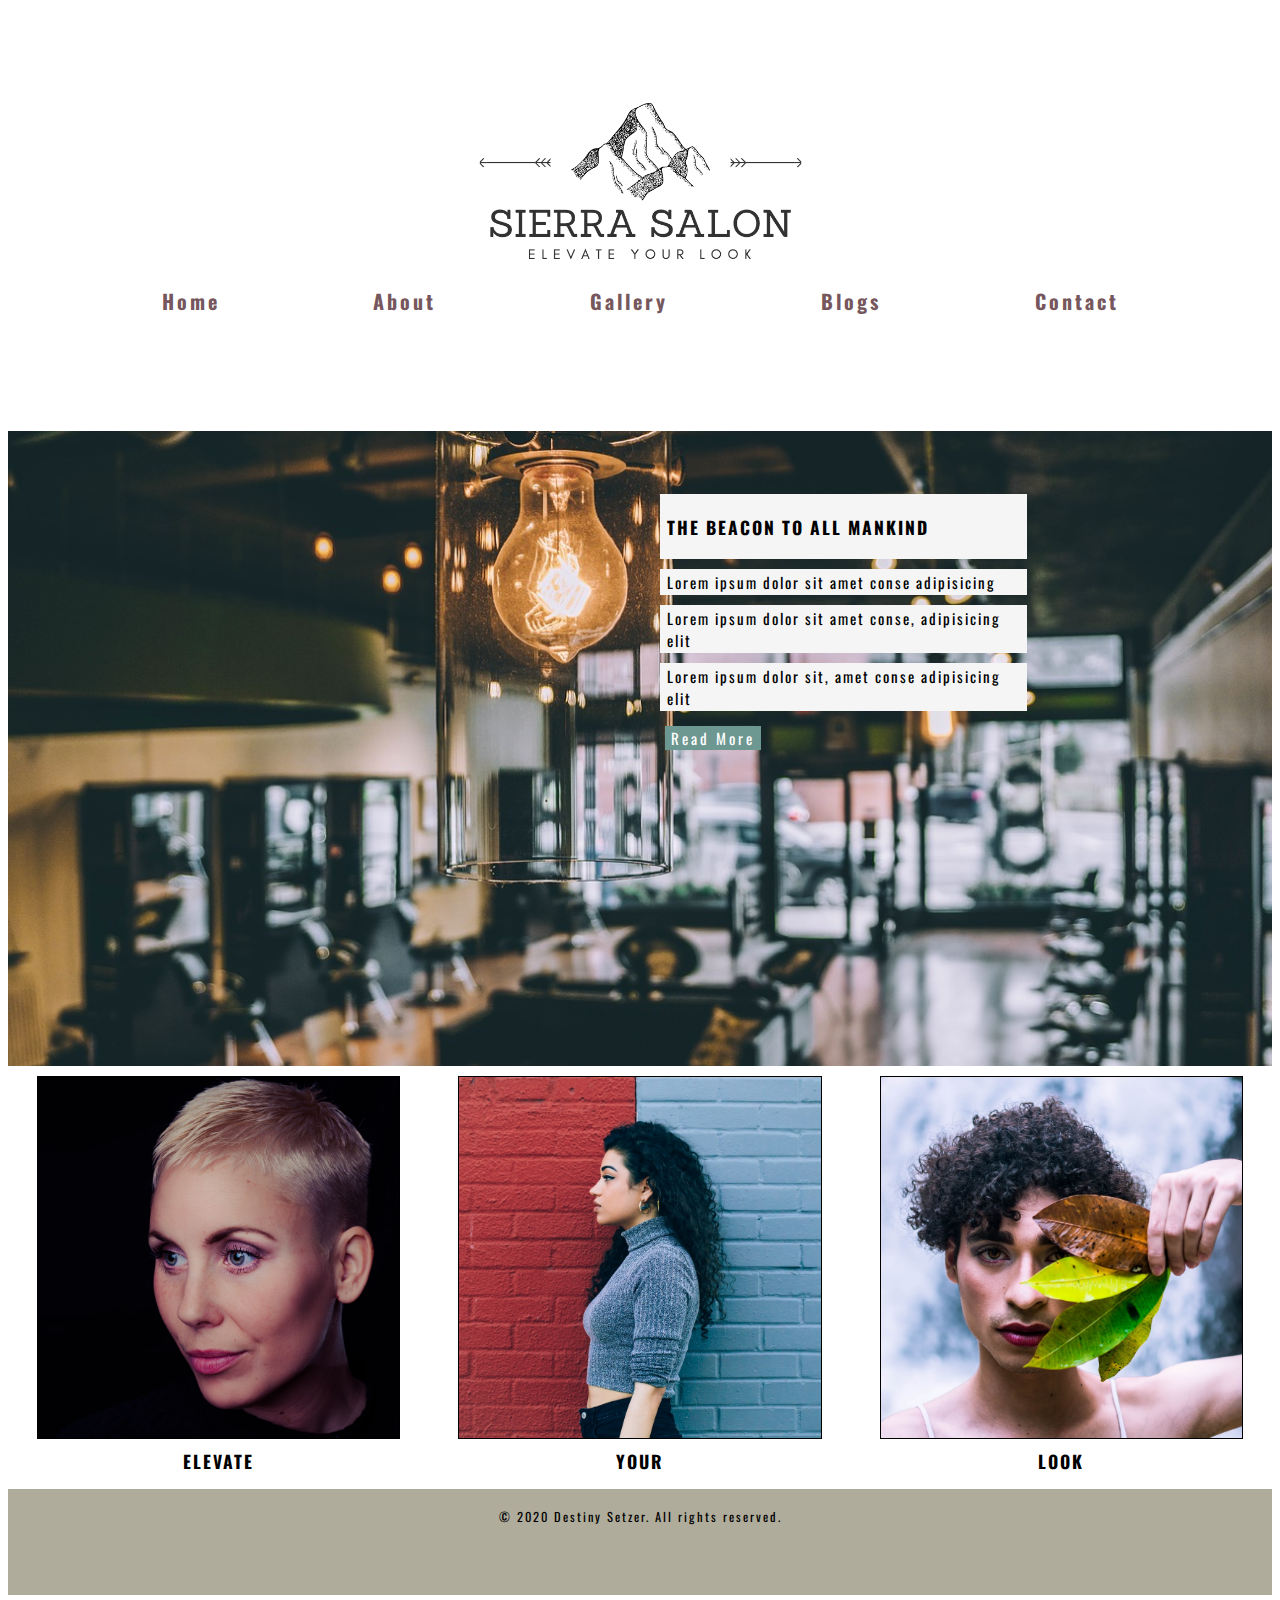
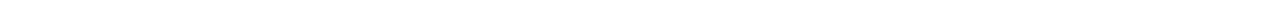
<file: index.html>
<!DOCTYPE html>
<html lang="en">

<head>
    <meta charset="UTF-8">
    <meta name="viewport" content="width=device-width, initial-scale=1.0">
    <link rel="stylesheet" href="landing-style.css">
    <link href="https://fonts.googleapis.com/css2?family=Oswald:wght@200&display=swap" rel="stylesheet">
    <link rel="stylesheet" href="https://use.fontawesome.com/releases/v5.13.1/css/all.css"
        integrity="sha384-xxzQGERXS00kBmZW/6qxqJPyxW3UR0BPsL4c8ILaIWXva5kFi7TxkIIaMiKtqV1Q" crossorigin="anonymous">
    <title>Landing Page</title>
</head>

<body>
    <div class="grid-container">
        <div class="header">
            <div class="logo">
                <img src="./images/barberlogo.png" alt="barber shop logo">
            </div>
            <nav>
                <a href="./index.html">Home</a>
                <a href="./about/about.html">About</a>
                <a href="./gallery/gallery.html">Gallery</a>
                <a href="./blogs/blogs.html">Blogs</a>
                <a href="./contact/contact.html">Contact</a>
            </nav>
        </div>
        <section class="section-one">
            <!-- <div class="background-img"><img src="./images/elevatebackground1.jpg" alt=""></div> -->
            <ul>
                <li>
                    <h3 class="list-title">THE BEACON TO ALL MANKIND</h3>
                </li>
                <li>Lorem ipsum dolor sit amet conse adipisicing</li>
                <li>Lorem ipsum dolor sit amet conse, adipisicing elit</li>
                <li>Lorem ipsum dolor sit, amet conse adipisicing elit</li>
            </ul>
            <button a href="./../blogs/blogs.html">Read More</button>
        </section>
        <!-- </main> -->
        <section class="section-two">
            <div class="image-container">
                <div class="column">
                    <a href="./gallery/gallery.html"><img src="./images/elevate1.jpeg"
                            alt="black and white photo of a bearded man" class="border" height="auto" width="90%"></a>
                    <h3 class="blackandwhite">ELEVATE</h3>
                </div>
                <div class="column">
                    <a href="./gallery/gallery.html"><img src="./images/elevate4.jpeg"
                            alt="black and white headshot of a man" class="border" height="auto" width="90%"></a>
                    <h3 class="blackandwhite">YOUR</h3>
                </div>
                <div class="column">
                    <a href="./gallery/gallery.html"><img src="./images/elevate7.jpeg" alt="artistic man" class="border"
                            height="auto" width="90%"></a>
                    <h3 class="blackandwhite">LOOK</h3>
                </div>
            </div>
        </section>
        <footer class="bottom-container">
            <p><small>&copy; 2020 Destiny Setzer. All rights reserved.</small></p>
            <a href="https://twitter.com"><i class="fab fa-twitter"></i></a>
            <a href="www.pinterest.com"><i class="fab fa-pinterest"></i></a>
            <a href="www.facebook.com"><i class="fab fa-facebook-f"></i></a>
            <a href="www.google.com"><i class="fab fa-google-plus-g"></i></a>
        </footer>
    </div>
</body>

</html>
</file>
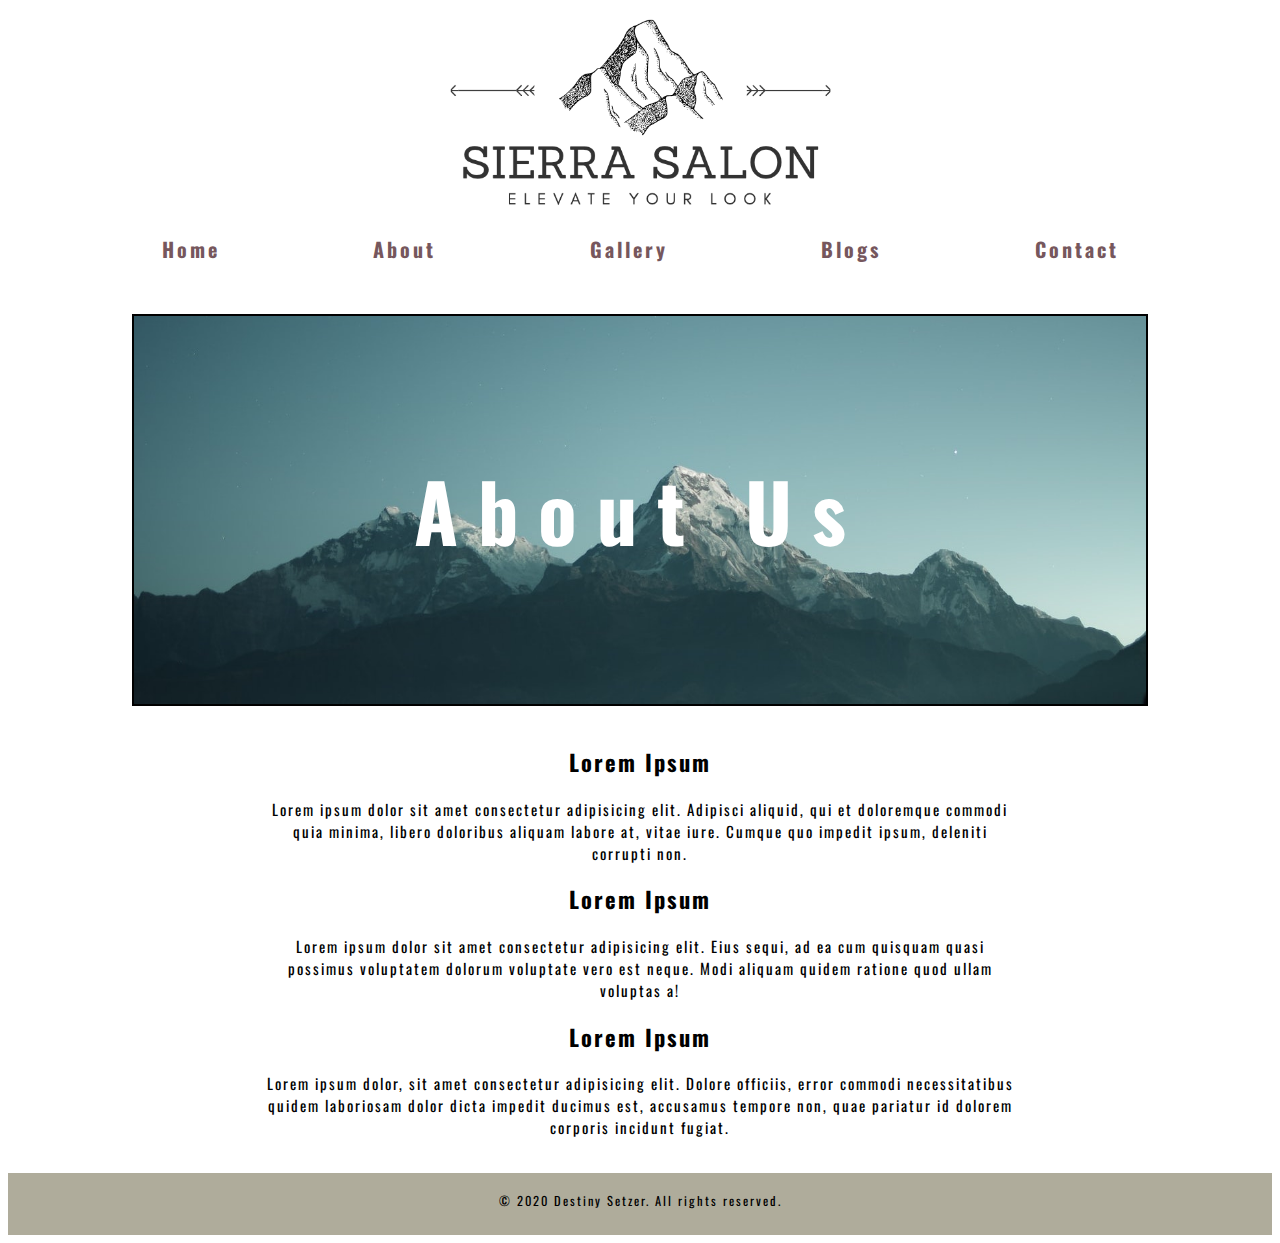
<file: about/about.html>
<!DOCTYPE html>
<html lang="en">

<head>
    <meta charset="UTF-8">
    <meta name="viewport" content="width=device-width, initial-scale=1.0">
    <link rel="stylesheet" href="./about-style.css">
    <link href="https://fonts.googleapis.com/css2?family=Oswald:wght@200&display=swap" rel="stylesheet">
    <link rel="stylesheet" href="https://use.fontawesome.com/releases/v5.13.1/css/all.css"
        integrity="sha384-xxzQGERXS00kBmZW/6qxqJPyxW3UR0BPsL4c8ILaIWXva5kFi7TxkIIaMiKtqV1Q" crossorigin="anonymous">
    <title>About</title>
</head>

<body>
    <div class="grid-container">
        <div class="header">
            <div class="logo">
                <img src="./../images/barberlogo.png" alt="barber shop logo">
            </div>
            <nav>
                <a href="./../index.html">Home</a>
                <a href="./../about/about.html">About</a>
                <a href="./../gallery/gallery.html">Gallery</a>
                <a href="./../blogs/blogs.html">Blogs</a>
                <a href="./../contact/contact.html">Contact</a>
            </nav>
        </div>
        <div class="image">
            <img src="./../images/aboutimage1.jpeg" class="responsive">
            <div class="centered">
                <h1>About Us</h1>
            </div>
        </div>
        <div class="about">
            <p>
            <h2>Lorem Ipsum</h2>
            Lorem ipsum dolor sit amet consectetur adipisicing elit. Adipisci aliquid, qui et doloremque commodi quia
            minima, libero doloribus aliquam labore at, vitae iure. Cumque quo impedit ipsum, deleniti corrupti non.
            </p>
            <p>
            <h2>Lorem Ipsum</h2>
            Lorem ipsum dolor sit amet consectetur adipisicing elit. Eius sequi, ad ea cum quisquam quasi possimus
            voluptatem dolorum voluptate vero est neque. Modi aliquam quidem ratione quod ullam voluptas a!
            </p>
            <p>
            <h2>Lorem Ipsum</h2>
            Lorem ipsum dolor, sit amet consectetur adipisicing elit. Dolore officiis, error commodi necessitatibus
            quidem laboriosam dolor dicta impedit ducimus est, accusamus tempore non, quae pariatur id dolorem corporis
            incidunt fugiat.
            </p>
        </div>
        <footer class="footer">
            <p><small>&copy; 2020 Destiny Setzer. All rights reserved.</small></p>
            <a href="https://twitter.com"><i class="fab fa-twitter"></i></a>
            <a href="www.pinterest.com"><i class="fab fa-pinterest"></i></a>
            <a href="www.facebook.com"><i class="fab fa-facebook-f"></i></a>
            <a href="www.google.com"><i class="fab fa-google-plus-g"></i></a>
        </footer>
    </div>
</body>

</html>
</file>
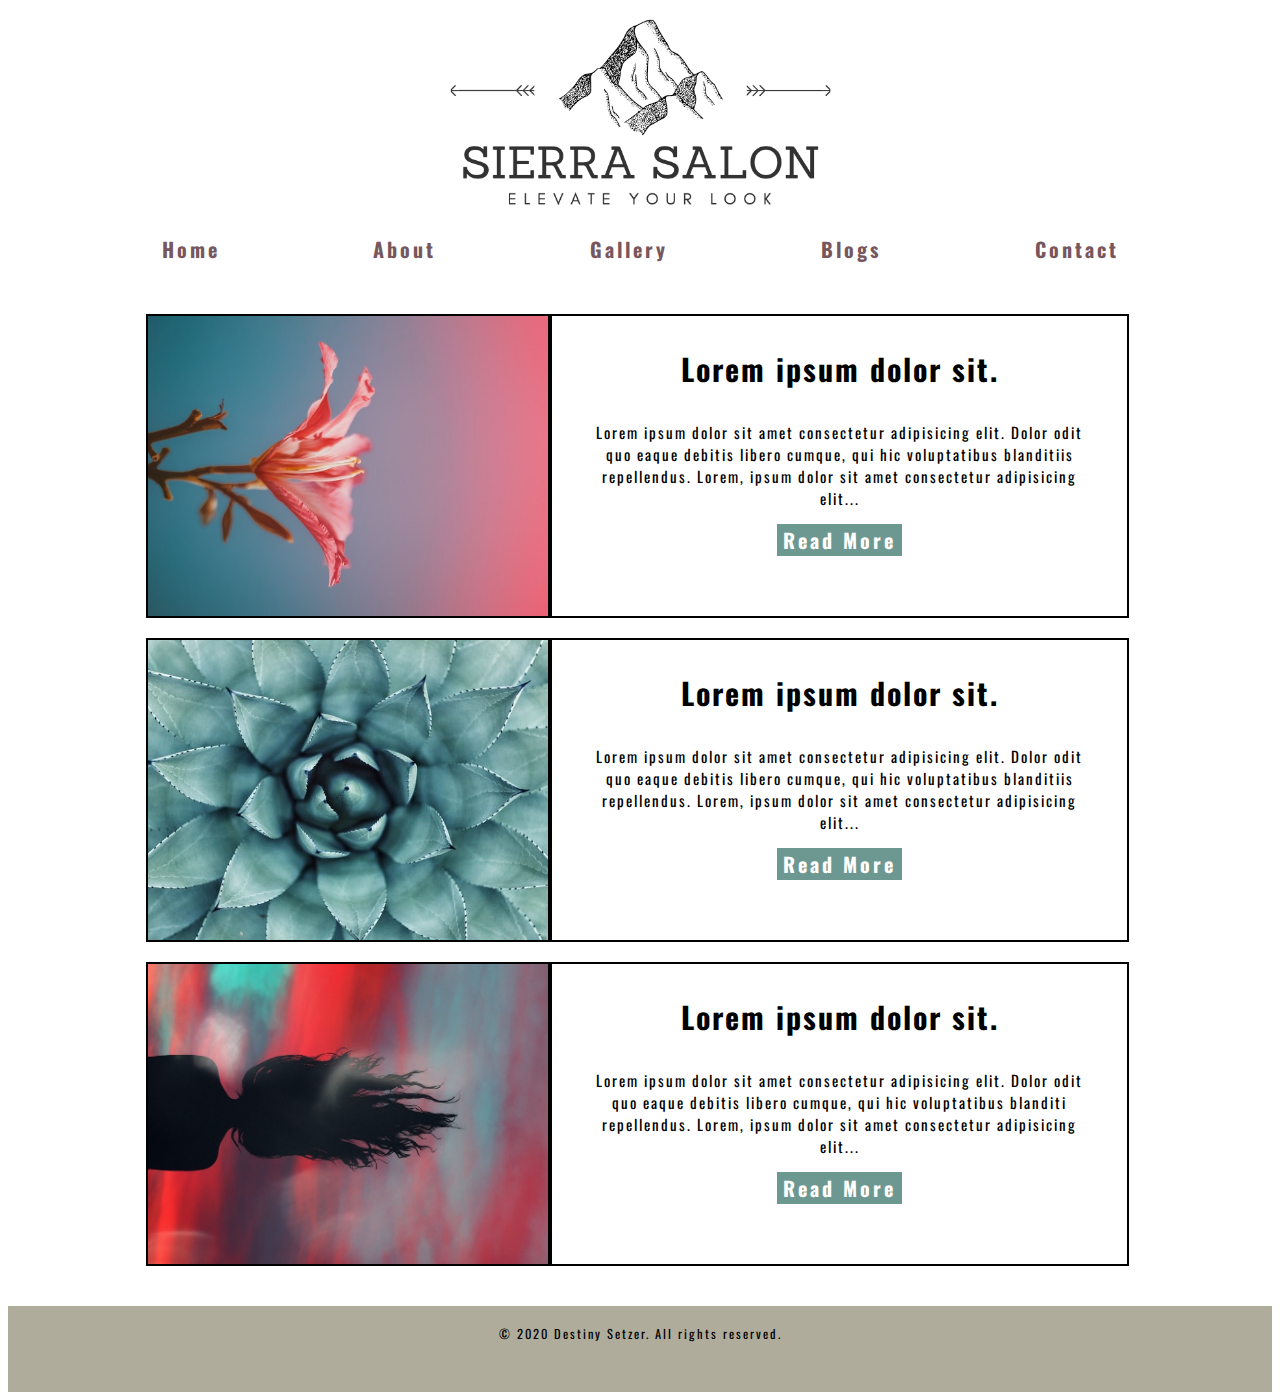
<file: blogs/blogs.html>
<!DOCTYPE html>
<html lang="en">

<head>
    <meta charset="UTF-8">
    <meta name="viewport" content="width=device-width, initial-scale=1.0">
    <link rel="stylesheet" href="./blogs-style.css">
    <link href="https://fonts.googleapis.com/css2?family=Oswald:wght@200&display=swap" rel="stylesheet">
    <link rel="stylesheet" href="https://use.fontawesome.com/releases/v5.13.1/css/all.css"
        integrity="sha384-xxzQGERXS00kBmZW/6qxqJPyxW3UR0BPsL4c8ILaIWXva5kFi7TxkIIaMiKtqV1Q" crossorigin="anonymous">
    <title>Blogs</title>
</head>

<body>
    <div class="grid-container">
        <div class="header">
            <div class="logo">
                <img src="./../images/barberlogo.png" alt="barber shop logo">
            </div>
            <nav>
                <a href="./../index.html">Home</a>
                <a href="./../about/about.html">About</a>
                <a href="./../gallery/gallery.html">Gallery</a>
                <a href="./../blogs/blogs.html">Blogs</a>
                <a href="./../contact/contact.html">Contact</a>
            </nav>
        </div>
        <div class="blog1">
            <img src="./../images/elevategallery22.jpeg" class="float" width="400" height="300">
            <div class="bloginfo">
                <h3>Lorem ipsum dolor sit.</h3>
                <p>Lorem ipsum dolor sit amet consectetur adipisicing elit. Dolor odit quo eaque debitis libero
                    cumque,
                    qui hic voluptatibus blanditiis repellendus. Lorem, ipsum dolor sit amet consectetur adipisicing
                    elit...
                </p>
                <button a href="./../blogs/blogs.html">Read More</button>
            </div>
        </div>
        <div class="blog2">
            <img src="./../images/succulent.jpeg" class="float" width="400" height="300">
            <div class="bloginfo">
                <h3>Lorem ipsum dolor sit.</h3>
                <p>Lorem ipsum dolor sit amet consectetur adipisicing elit. Dolor odit quo eaque debitis libero
                    cumque,
                    qui hic voluptatibus blanditiis repellendus. Lorem, ipsum dolor sit amet consectetur adipisicing
                    elit...
                </p>
                <button a href="./../blogs/blogs.html">Read More</button>
            </div>
        </div>
        <div class="blog3">
            <img src="./../images/elevategallery23.jpeg" class="float" width="400" height="300">
            <div class="bloginfo">
                <h3>Lorem ipsum dolor sit.</h3>
                <p>Lorem ipsum dolor sit amet consectetur adipisicing elit. Dolor odit quo eaque debitis libero
                    cumque,
                    qui hic voluptatibus blanditi repellendus. Lorem, ipsum dolor sit amet consectetur adipisicing
                    elit...
                </p>
                <button a href="./../blogs/blogs.html">Read More</button>
            </div>
        </div>
        <footer>
            <p><small>&copy; 2020 Destiny Setzer. All rights reserved.</small></p>
            <a href="https://twitter.com"><i class="fab fa-twitter"></i></a>
            <a href="www.pinterest.com"><i class="fab fa-pinterest"></i></a>
            <a href="www.facebook.com"><i class="fab fa-facebook-f"></i></a>
            <a href="www.google.com"><i class="fab fa-google-plus-g"></i></a>
        </footer>
    </div>
</body>

</html>
</file>
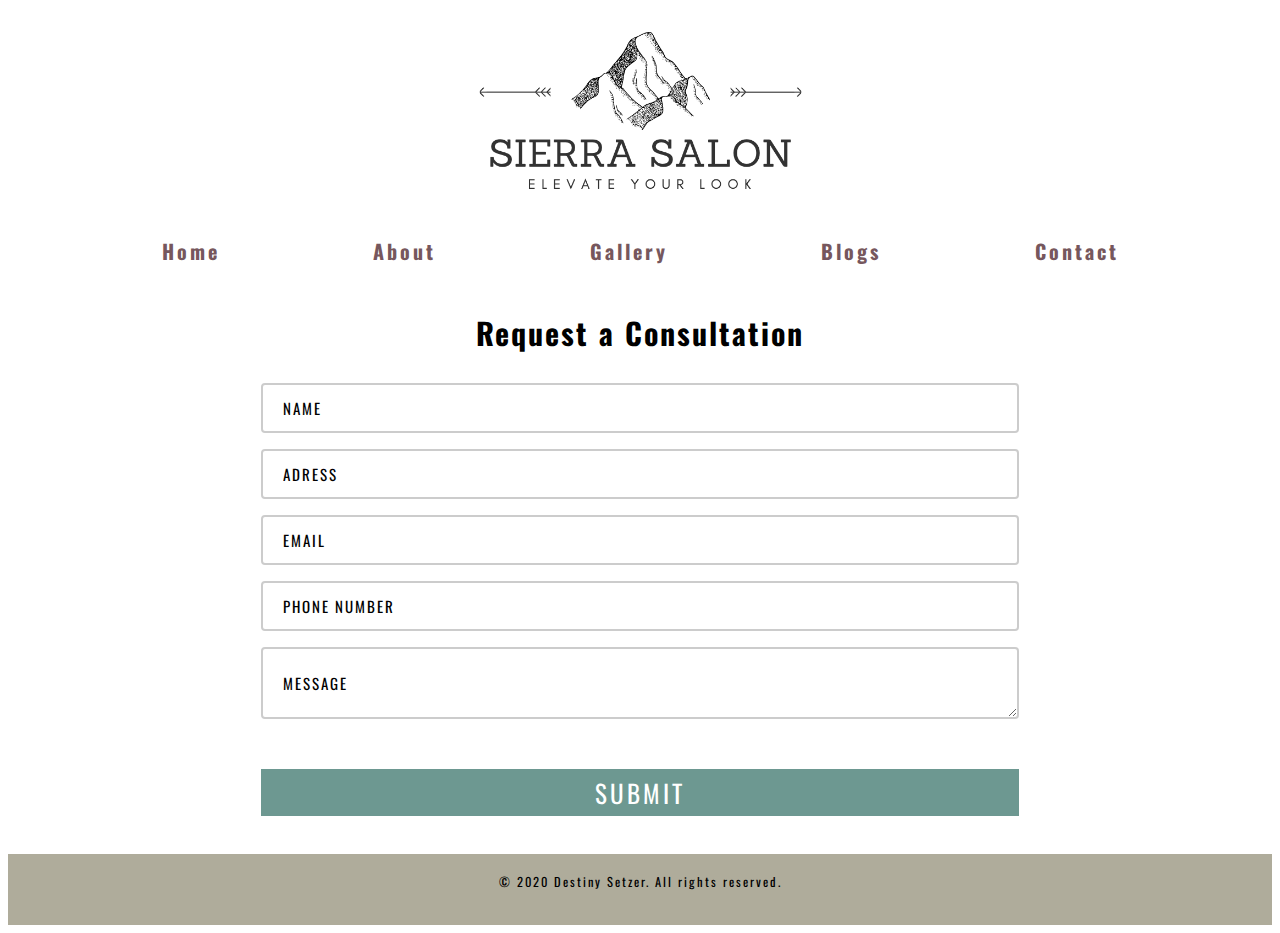
<file: contact/contact.html>
<!DOCTYPE html>
<html lang="en">

<head>
    <meta charset="UTF-8">
    <meta name="viewport" content="width=device-width, initial-scale=1.0">
    <link rel="stylesheet" href="./contact-style.css">
    <link href="https://fonts.googleapis.com/css2?family=Oswald:wght@200&display=swap" rel="stylesheet">
    <link rel="stylesheet" href="https://use.fontawesome.com/releases/v5.13.1/css/all.css"
        integrity="sha384-xxzQGERXS00kBmZW/6qxqJPyxW3UR0BPsL4c8ILaIWXva5kFi7TxkIIaMiKtqV1Q" crossorigin="anonymous">
    <title>Contact</title>
</head>

<body>
    <div class="grid-container">
        <div class="header">
            <div class="logo">
                <img src="./../images/barberlogo.png" alt="barber shop logo">
            </div>
            <nav>
                <a href="./../index.html">Home</a>
                <a href="./../about/about.html">About</a>
                <a href="./../gallery/gallery.html">Gallery</a>
                <a href="./../blogs/blogs.html">Blogs</a>
                <a href="./../contact/contact.html">Contact</a>
            </nav>
        </div>
        <div class="contact-form">
            <h1><span>Request a Consultation</span></h1>
            <form class="form-style">
                <input type="text" name="fname" id="fname" value="NAME">
                <input type="text" name="address" id="address" value="ADRESS">
                <input type="text" name="email" id="email" value="EMAIL">
                <input type="text" name="phone" id="phone" value="PHONE NUMBER">
                <textarea name="message" id="message">MESSAGE</textarea><br>
                <input type="submit" class="submit" name="send" id="send" value="SUBMIT">
            </form>
        </div>
        <footer>
            <p><small>&copy; 2020 Destiny Setzer. All rights reserved.</small></p>
            <a href="https://twitter.com"><i class="fab fa-twitter"></i></a>
            <a href="www.pinterest.com"><i class="fab fa-pinterest"></i></a>
            <a href="www.facebook.com"><i class="fab fa-facebook-f"></i></a>
            <a href="www.google.com"><i class="fab fa-google-plus-g"></i></a>
        </footer>
    </div>
</body>

</html>
</file>
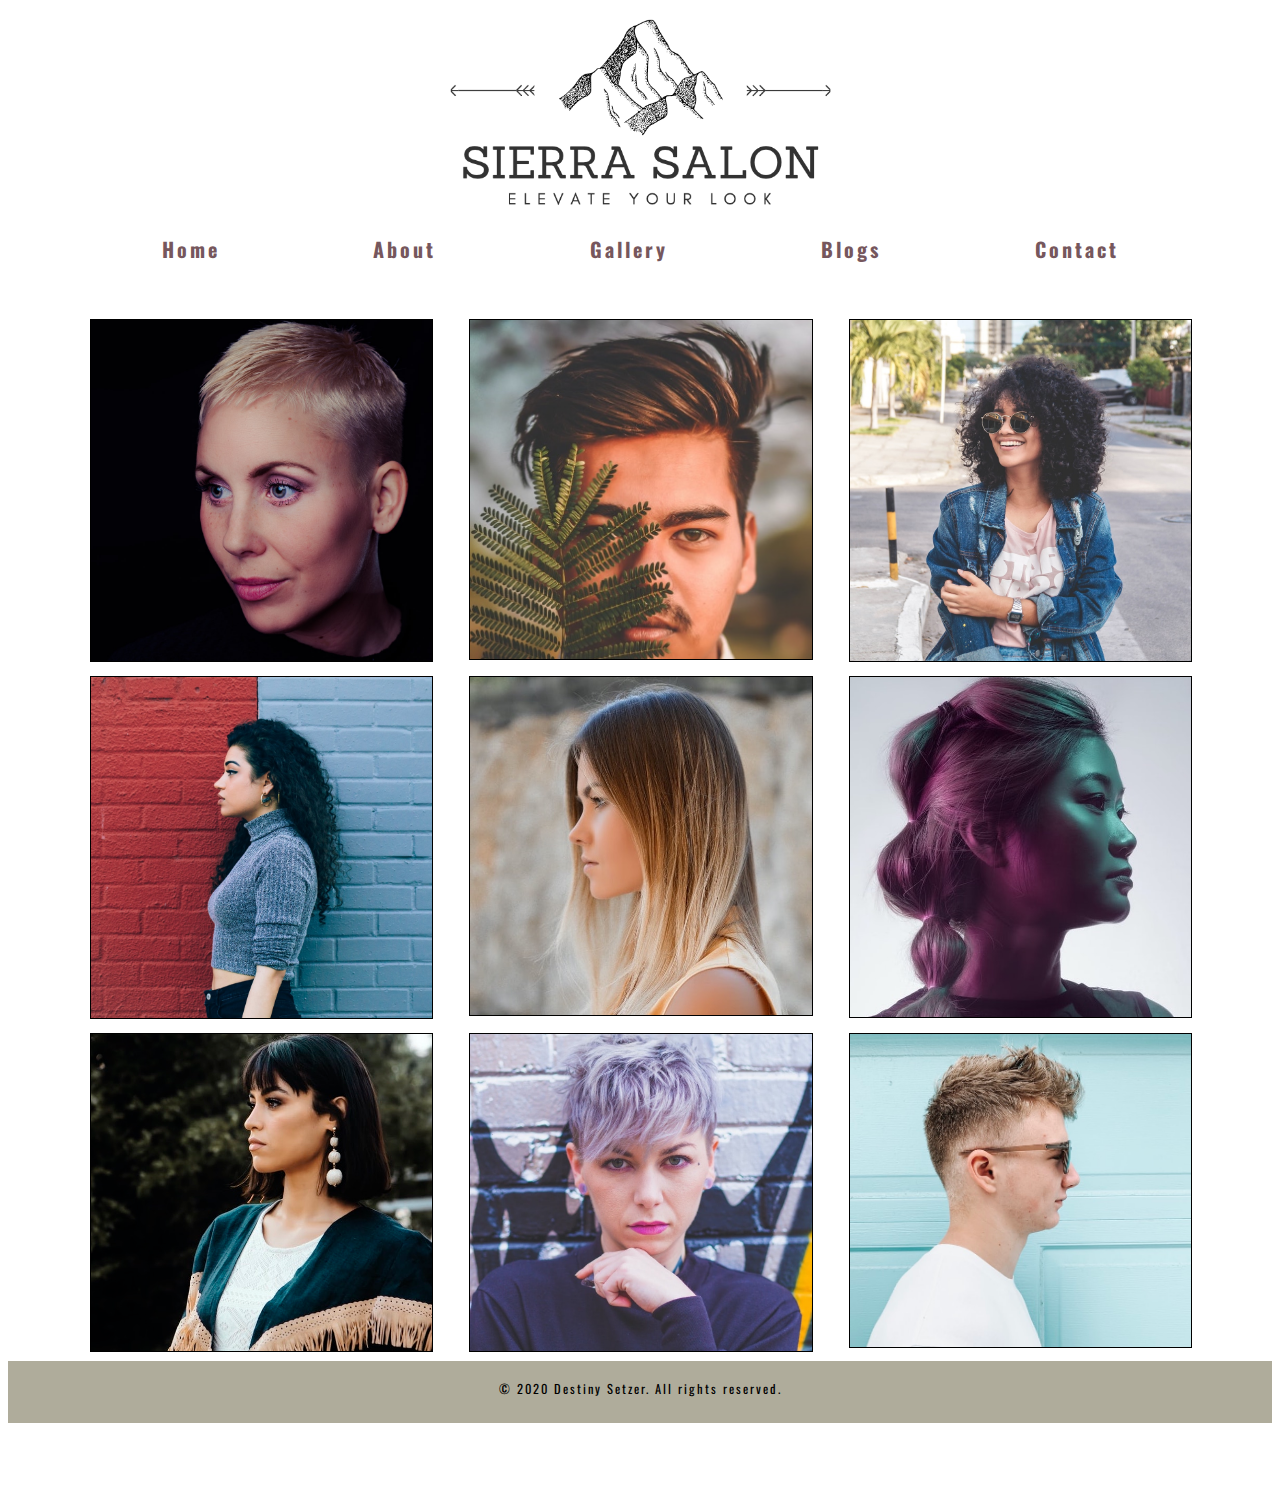
<file: gallery/gallery.html>
<!DOCTYPE html>
<html lang="en">

<head>
    <meta charset="UTF-8">
    <meta name="viewport" content="width=device-width, initial-scale=1.0">
    <link rel="stylesheet" href="./gallery-style.css">
    <link href="https://fonts.googleapis.com/css2?family=Oswald:wght@200&display=swap" rel="stylesheet">
    <link rel="stylesheet" href="https://use.fontawesome.com/releases/v5.13.1/css/all.css"
        integrity="sha384-xxzQGERXS00kBmZW/6qxqJPyxW3UR0BPsL4c8ILaIWXva5kFi7TxkIIaMiKtqV1Q" crossorigin="anonymous">
    <title>Gallery</title>
</head>

<body>
    <div class="grid-container">
        <div class="header">
            <div class="logo">
                <img src="./../images/barberlogo.png" alt="barber shop logo">
            </div>
            <nav class="links">
                <a href="./../index.html">Home</a>
                <a href="./../about/about.html">About</a>
                <a href="./../gallery/gallery.html">Gallery</a>
                <a href="./../blogs/blogs.html">Blogs</a>
                <a href="./../contact/contact.html">Contact</a>
            </nav>
        </div>

        <div class="image-container">


            <div class="container">
                <img src="./../images/elevate1.jpeg" id="image" alt="rushing waterfall">
            </div>
            <div class="container">
                <img src="./../images/elevate15.jpeg" id="image" alt="light box that says you got this">
            </div>
            <div class="container">
                <img src="./../images/elevate3.jpeg" id="image" alt="food arranged on a cutting board">
            </div>


            <div class="container">
                <img src="./../images/elevate4.jpeg" id="image" alt="coffee mug that says begin">
            </div>
            <div class="container">
                <img src="./../images/elevate5.jpeg" id="image" alt="waves crashing on a rocky shore">
            </div>
            <div class="container">
                <img src="./../images/elevate6.jpeg" id="image" alt="hand holding a lightbulb up to a sunset">
            </div>

            <div class="container">
                <img src="./../images/elevate9.jpeg" id="image" alt="woman sitting on a cliff at sunset">
            </div>
            <div class="container">
                <img src="./../images/elevate11.jpeg" id="image" alt="yellow wall with flowers growing from the bottom">
            </div>
            <div class="container">
                <img src="./../images/elevate14.jpeg" id="image" alt="a water ripple">
            </div>

        </div>
        <footer>
            <p><small>&copy; 2020 Destiny Setzer. All rights reserved.</small></p>
            <a href="https://twitter.com"><i class="fab fa-twitter"></i></a>
            <a href="www.pinterest.com"><i class="fab fa-pinterest"></i></a>
            <a href="www.facebook.com"><i class="fab fa-facebook-f"></i></a>
            <a href="www.google.com"><i class="fab fa-google-plus-g"></i></a>
        </footer>
    </div>
</body>

</html>
</file>
<file: landing-style.css>
.grid-container {
    display: grid;
    grid-template-columns:  1fr 1fr 1fr;
    grid-template-rows: 2fr 3fr 2fr .5fr;
    grid-template-areas: 
    "header header header"
    " list list list"
    "photos photos photos"
    "footer footer footer"
    ;
}

body {
  font-family: 'Oswald', sans-serif;
  letter-spacing: 2px;
  font-size: 15px;
}

nav {
    display: flex;
    justify-content: space-evenly;
    width: 100%;
    font-size: 20px;
    font-weight: bolder;
    margin-bottom: 30px;
    letter-spacing: 3px;
  }

.logo {
    grid-area: logo; 
    align-self: center;
    margin-bottom: 10px;
}

.logo img{
width: 55%;
}

li {
    color: black;
    background-color: whitesmoke;
    margin-left: 50%;
    margin-right: 20%;
    margin-bottom: 10px;
    padding: 2px 10px 2px 7px;
}

ul {
    list-style: none;
    margin-top: 5%;
}

button {
margin-left: 52%;
margin-bottom: 50px;
background-color: #6D9891;
border: none;
font-family: 'Oswald', sans-serif;
font-size: 15px;
letter-spacing: 3px;
color: white;
}

.links {
    grid-area: links;
    text-align: center;
}

a {
    color: #76575D;
    text-decoration: none;
}

a:hover {
    color: #6D9891;
   }
  
.blackandwhite {
    margin: 5px auto;
    text-align: center;
}

.header {
    grid-area: header;
    background-color: white;
    color: #76575D;
    text-align: center;
    display: flex;
    flex-direction: column;
    justify-content: center;
}

.section-one {
    grid-area: list;
    background-image: url("./images/elevatebackground1.jpg");
    background-size: cover; 
    background-repeat: no-repeat;
}

.section-two {
    grid-area: photos;
}

.bottom-container {
    grid-area: footer;
    background-color: #AFAC9B;
    text-align: center;
    padding-bottom: 10px;
}

.image-container {
    display: flex;
    align-content: center;
}

.column {
    flex: 33.33%;
    padding: 10px;
    text-align: center;
}

.border {
    border: 1px solid black;
}

    @media (max-width: 900px) {

        li {
            margin-left: 40%;
            margin-right:20%;
        }

        button {
            margin-left: 43%;
        }
     }
   
      @media (max-width: 600px) {
     
       .grid-container {
           display: grid;
           grid-template-columns: 1fr;
           grid-template-rows: 2fr 3r 2fr .5fr;
           grid-template-areas: 
           "header"
           "list"
           "photos"
           "footer"
           ;
       }

       li {
           margin-left: 20%;
           margin-right:10%;
       }

       button {
           margin-left: 25%;
       }
      
       .logo img{
        width: 100%;
        }

     }
</file>
<file: about/about-style.css>
.grid-container {
    display: grid;
    grid-template-columns: 1fr 1fr 1fr;
    grid-template-rows: .5fr 1r 2fr .5fr;
    grid-template-areas:
    "header header header"
    "image image image"
    "about about about"
    "footer footer footer"
    ;
}

body {
    font-family: 'Oswald', sans-serif;
    letter-spacing: 2px;
    font-size: 15px;
  }
  nav {
      display: flex;
      justify-content: space-evenly;
      width: 100%;
      font-size: 20px;
      font-weight: bolder;
      margin-bottom: 10px;
      letter-spacing: 3px;
    }
  
  .logo {
      align-self: center;
      margin-bottom: 10px;
  }

  .logo img{
    width: 65%;
  }

  .responsive {
    width: 80%;
    height: auto;
    border: 2px solid black;
  }

  ul {
      list-style: none;
      margin-top: 5%;
  }

  .links {
      grid-area: links;
      text-align: center;
  }

  a {
      color: #76575D;
      text-decoration: none;
  }

  a:hover {
     color: #6D9891;
    }

.header {
    grid-area: header;
    color: #76575D;
    text-align: center;
    display: flex;
    flex-direction: column;
    justify-content: center;
    margin-top: 0px;
}

.image {
    grid-area: image;
    display: flex;
    justify-content: center;
    padding-top: 20px;
    padding-bottom: 20px;
    position: relative;
    text-align: center;
    color: white;
    margin-top: 20px;
}

.about {
    grid-area: about;
    text-align: center;
    padding-left: 20%;
    padding-right: 20%;
    padding-bottom: 20px;
}

footer {
    grid-area: footer;
    background-color: #AFAC9B;
    text-align: center;
    padding-bottom: 10px;
}

.centered {
    font-size: 40px;
    color: white; 
    font-weight: bolder;
    letter-spacing: 20px;
    position: absolute;
    top: 50%;
    left: 50%;
    transform: translate(-50%, -50%);
  }

  @media (max-width: 900px) {
 .centered {
     font-size: 30px;
     letter-spacing: 10px;
 }
  }

   @media (max-width: 600px) {
  
    .grid-container {
        display: grid;
        grid-template-columns: 1fr;
        grid-template-rows: .5fr 1r 2fr .5fr;
        grid-template-areas: 
        "header"
        "image"
        "about"
        "footer"
        ;
    }

    .logo img{
        width: 100%;
        }

    .centered {
        font-size: 20px;
        letter-spacing: 10px;
    }
  }
</file>
<file: blogs/blogs-style.css>
.grid-container {
    display: grid;
    grid-template-columns: 1fr 2fr;
    grid-template-rows: .5fr 1fr 1fr 1fr .25fr;
    grid-template-areas:
    "header header"
    "blog1 blog1"
    "blog2 blog2"
    "blog3 blog3"
    "footer footer"
    ;
}

.header {
    grid-area: header;
    color: #76575D;
    text-align: center;
    display: flex;
    flex-direction: column;
    justify-content: center;
    margin-top: 0px;
}

.blog1 {
    grid-area: blog1;
    display: flex;
    justify-content: center;
    padding-top: 10px;
    margin-top: 30px;

}

.blog2 {
    grid-area: blog2;
    display: flex;
    justify-content: center;
    padding-top: 20px;
}

.blog3 {
    grid-area: blog3;
    display: flex;
    justify-content: center;
}

footer {
    grid-area: footer;
    background-color: #AFAC9B;
    text-align: center;
    padding-bottom: 10px;
}

body {
    font-family: 'Oswald', sans-serif;
    letter-spacing: 2px;
    font-size: 15px;
  }
  
nav {
    display: flex;
    justify-content: space-evenly;
    width: 100%;
    font-size: 20px;
    font-weight: bolder;
    margin-bottom: 10px;
    letter-spacing: 3px;
    }
  
.logo {
    align-self: center;
    margin-bottom: 10px;
  }
  
.logo img{
  width: 65%;
  border: none;
  }
  
ul {
    list-style: none;
    margin-top: 5%;
  }
  
  .links {
      grid-area: links;
      text-align: center;
  }
  
  a {
      color: #76575D;
      text-decoration: none;
  }
  
  a:hover {
     color: #6D9891;
    }

 img {
    border: 2px solid black;
    }

.bloginfo {
    border: 2px solid black;
    max-width: 500px;
    height: 300px;
    padding-left: 3%;
    padding-right: 3%;
    text-align: center;
    margin-right: 5px;
}

button {
    background-color: #6D9891;
    border: none;
    font-family: 'Oswald', sans-serif;
    font-size: 20px;
    font-weight: bolder;
    letter-spacing: 3px;
    color: white;
    }

h3 {
    font-size: 30px; 
    font-weight: bolder;
}

.float {
    width: 400px;
    height: 300px; 
}

@media (max-width: 900px) {
    .grid-container {
        display: grid;
        grid-template-columns: 1fr 2fr;
        grid-template-rows: .5fr 1fr 1fr 1fr .25fr;
        grid-template-areas: 
        "header header"
        "blog1 blog1"
        "blog2 blog2"
        "blog3 blog3"
        "footer footer";
    }
}

   @media (max-width: 600px) {
    .grid-container {
      display: grid;
      grid-template-columns: 1fr ;
      grid-template-rows: .5fr 1fr 1fr 1fr .25fr;
      grid-template-areas: 
      "header"
      "blog1"
      "blog2"
      "blog3"
      "footer";
  }

    .float {
        display: none;
    }

    .logo img{
      width: 100%;
      }

    nav {
      margin-bottom: 2px;
    }

    h3 {
        color: #76575D
    }
}
</file>
<file: contact/contact-style.css>
.grid-container {
    display: grid;
    grid-template-columns: 1fr 2fr 1fr;
    grid-template-rows: 1fr 2fr .25fr;
    grid-template-areas:
    "header header header"
    "contact contact contact"
    "footer footer footer";
}

body {
    font-family: 'Oswald', sans-serif;
    letter-spacing: 2px;
    font-size: 15px;
    text-align: center;
  }

  nav {
      display: flex;
      justify-content: space-evenly;
      width: 100%;
      font-size: 20px;
      font-weight: bolder;
      margin-bottom: 5px;
      letter-spacing: 3px;
    }

.logo {
    grid-area: logo; 
    align-self: center;
    margin-bottom: 30px;
}

.logo img{
width: 55%;
}

.links {
  grid-area: links;
  text-align: center;
}

a {
  color: #76575D;
  text-decoration: none;
}

a:hover {
  color: #6D9891;
 }

.header {
    grid-area: header;
    background-color: white;
    color: #76575D;
    text-align: center;
    display: flex;
    flex-direction: column;
    justify-content: center;
}

.contact-form {
    grid-area: contact;
}

footer {
    grid-area: footer;
    background-color: #AFAC9B;
    text-align: center;
    padding-bottom: 10px;
}

body {
    font-family: 'Oswald', sans-serif;
    letter-spacing: 2px;
    font-size: 15px;
  }
  
  nav {
      display: flex;
      justify-content: space-evenly;
      width: 100%;
      font-size: 20px;
      font-weight: bolder;
      margin-bottom: 10px;
      letter-spacing: 3px;
    }
  
    .submit {
      align-content: center;
      background-color: #6D9891;
      border: none;
      font-family: 'Oswald', sans-serif;
      font-size: 25px;
      letter-spacing: 3px;
      color: white;
      width: 60%;
      padding-top: 5px;
      padding-bottom: 5px;
      margin-top: 3%;
      margin-bottom: 3%;
      }  
    
      input[type=text], select, textarea {
        width: 60%;
        padding: 12px 20px;
        margin: 8px 0;
        display: inline-block;
        align-content: center;
        border: 2px solid #ccc;
        border-radius: 4px;
        box-sizing: border-box;
        font-family: 'Oswald', sans-serif;
        letter-spacing: 2px;
        font-size: 15px;
      }

      h1 {
        font-weight: bolder;
      }

    @media (max-width: 900px) {
      input[type=text], select, .submit, textarea {
        width: 80%;
    }
 }

     @media (max-width: 600px) {

      .grid-container {
        display: grid;
        grid-template-columns: 1fr ;
        grid-template-rows: 1fr 2fr .25fr; 
        grid-template-areas: 
        "header"
        "contact"
        "footer";
    }

      .logo img{
        width: 20%;
        }

        input[type=text], select, .submit, textarea {
          width: 80%;
      }

      nav {
        margin-bottom: 2px;
      }
    }
</file>
<file: gallery/gallery-style.css>
.grid-container {
    display: grid;
    grid-template-columns:  1fr 1fr 1fr;
    grid-template-rows: .5fr 2fr .25fr;
    grid-template-areas: 
    "header header header"
    "img-f img-f img-f"
    "footer footer footer"
    ;
}

.header {
    grid-area: header;
    background-color: white;
    color: #76575D;
    text-align: center;
    display: flex;
    flex-direction: column;
    justify-content: center;
    margin-bottom: 40px;
}

.image-container {
    position: relative;
    grid-area: img-f;
    display: flex;
    flex: wrap;
}

footer {
    grid-area: footer;
    background-color: #AFAC9B;
    text-align: center;
    padding-bottom: 10px;
}

#image {
    width: 100%;
    border: 1px solid black;
    padding: 4px auto;
  }

.image-container {
  width: 90%;
  margin: auto; 
  display: flex; 
  flex-direction: row;
  flex-wrap: wrap;
  justify-content: space-around;
  }

.container {
    width: 30%;
    margin: 5px;
  }

.border {
    border: 2px solid black;
}

body {
    font-family: 'Oswald', sans-serif;
    letter-spacing: 2px;
    font-size: 15px;
  }
  
  nav {
      display: flex;
      justify-content: space-evenly;
      width: 100%;
      font-size: 20px;
      font-weight: bolder;
      margin-bottom: 10px;
      letter-spacing: 3px;
    }
  
  .logo {
      grid-area: logo; 
      align-self: center;
      margin-bottom: 10px;
  }
  
  .logo img{
  width: 65%;
  }

.links {
    text-align: center;
}

a {
    color: #76575D;
    text-decoration: none;
}

a:hover {
   color: #6D9891;
  }

  @media (max-width: 900px) {
    .grid-container {
        display: grid;
        grid-template-columns:  1fr;
        grid-template-rows: .5fr 2fr 2fr .25fr;
        grid-template-areas: 
        "header"
        "img-f"
        "img-f"
        "footer"
        ;
    }

    .container {
        flex: 50%;
        max-width: 45%;
        justify-content: space-between;
      }
    .logo img{
     width: 80%;
     }

    }

  @media (max-width: 600px) {
    .grid-container {
        display: grid;
        grid-template-columns:  1fr;
        grid-template-rows: .5fr 6fr .25fr;
        grid-template-areas: 
        "header"
        "img-f"
        "footer"
        ;
    }

    .container {
        flex: 100%;
        max-width: 100%;
        justify-content: space-between;
      }
   
    .logo img{
     width: 100%;
     }
}
</file>
